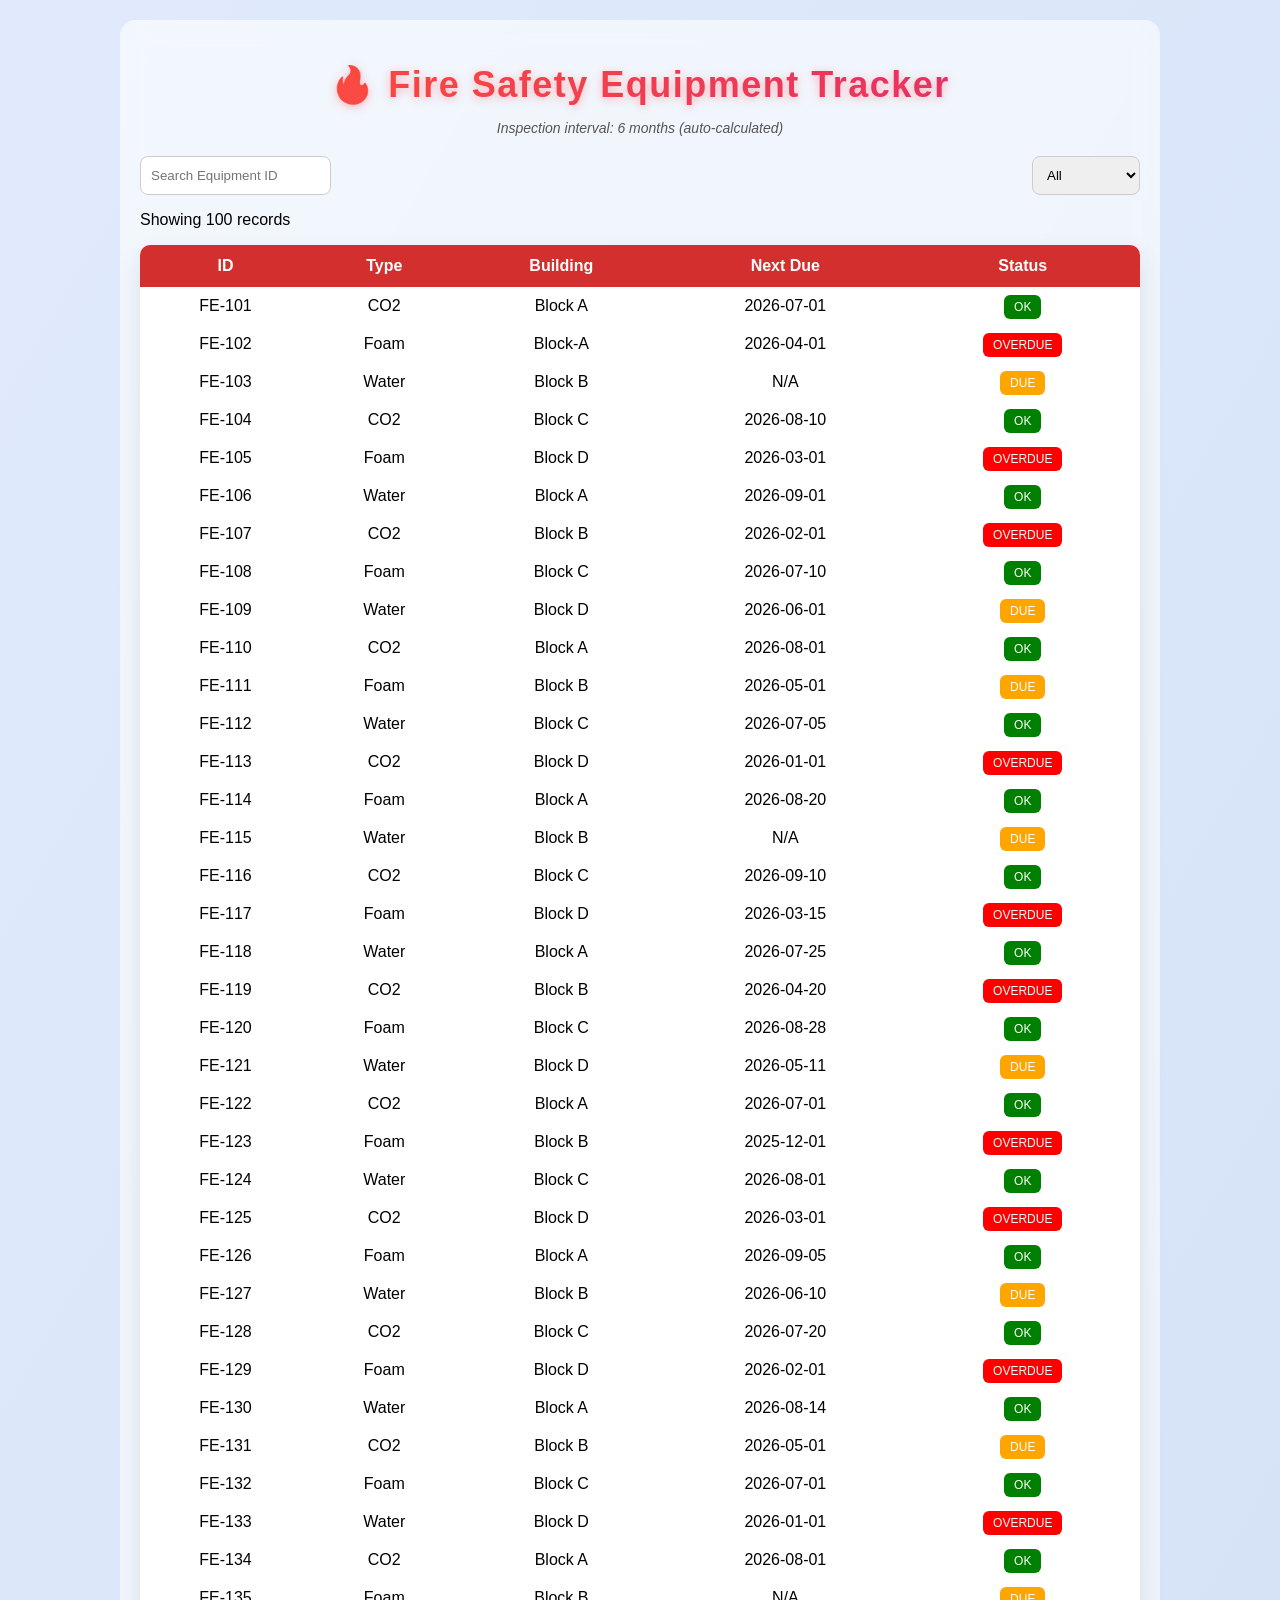
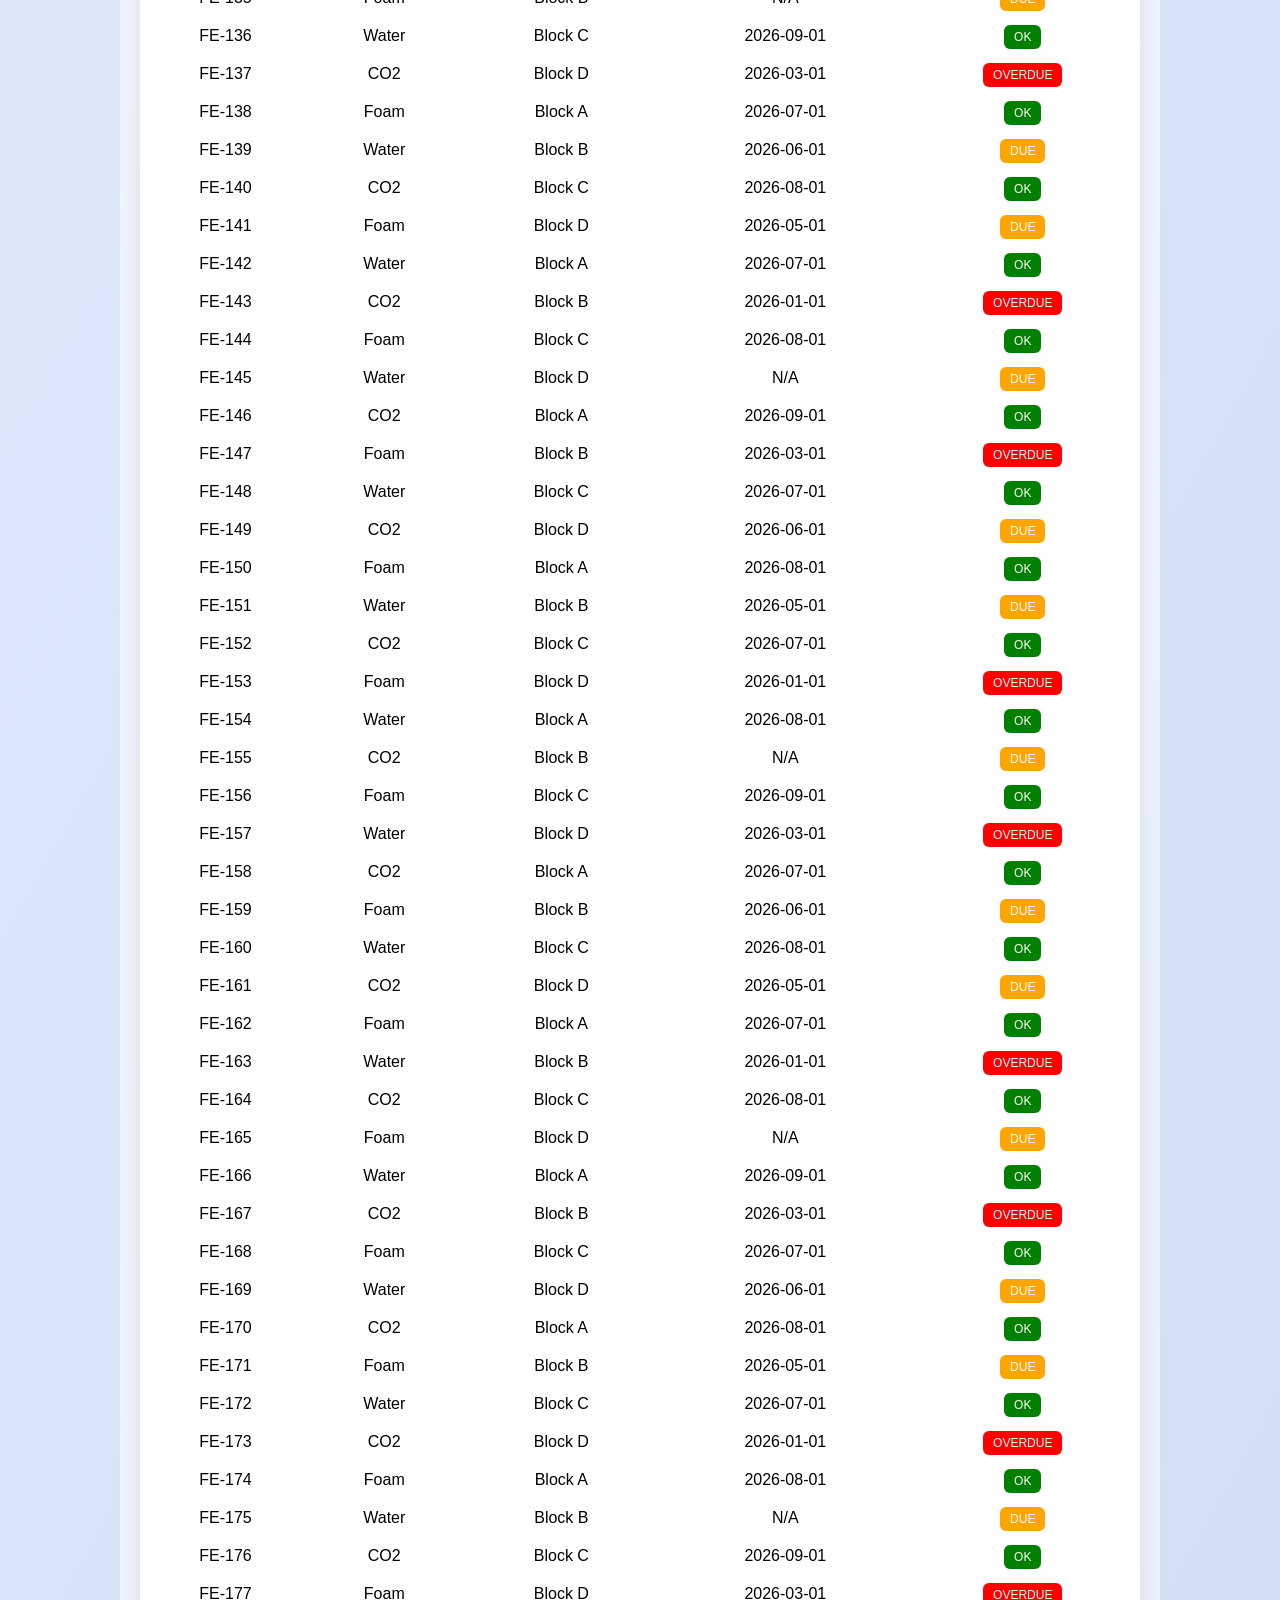
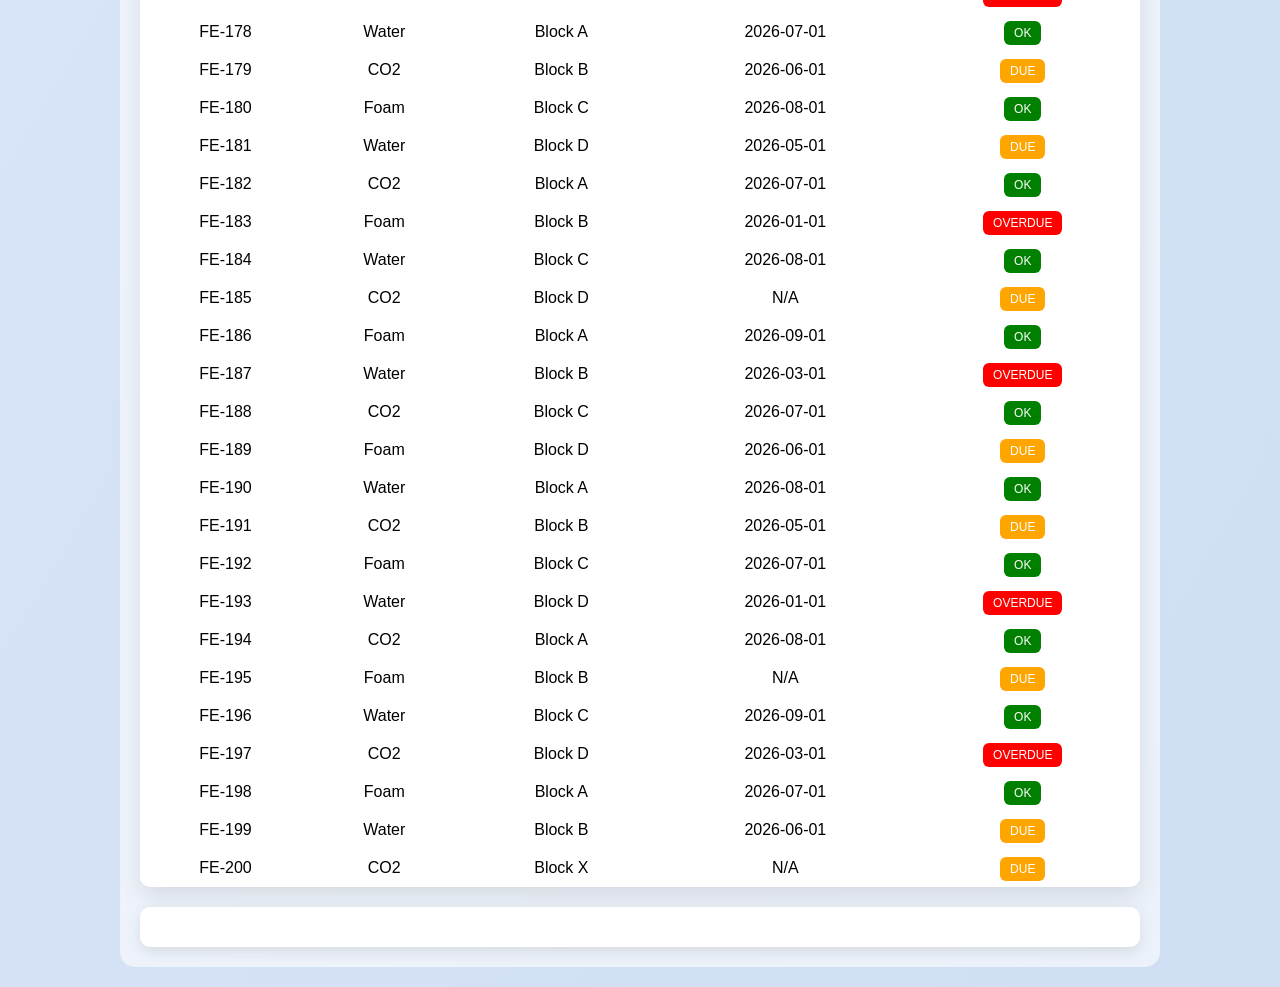
<file: index.html>
<!DOCTYPE html>
<html>
<head>
  <title>Fire Safety Tracker</title>
  <link rel="stylesheet" href="style.css">
</head>
<body>

<div class="container">

<h1>🔥 Fire Safety Equipment Tracker</h1>
<p class="subtitle">
  Inspection interval: 6 months (auto-calculated)
</p>

<div class="controls">
  <input type="text" id="search" placeholder="Search Equipment ID">
  
  <select id="filter">
    <option value="ALL">All</option>
    <option value="OK">OK</option>
    <option value="DUE">DUE</option>
    <option value="OVERDUE">OVERDUE</option>
  </select>
</div>

<p id="count"></p>

<table>
  <thead>
    <tr>
      <th>ID</th>
      <th>Type</th>
      <th>Building</th>
      <th>Next Due</th>
      <th>Status</th>
    </tr>
  </thead>
  <tbody id="tableBody"></tbody>
</table>

<div id="detail"></div>

</div>

<script src="script.js"></script>
</body>
</html>
</file>
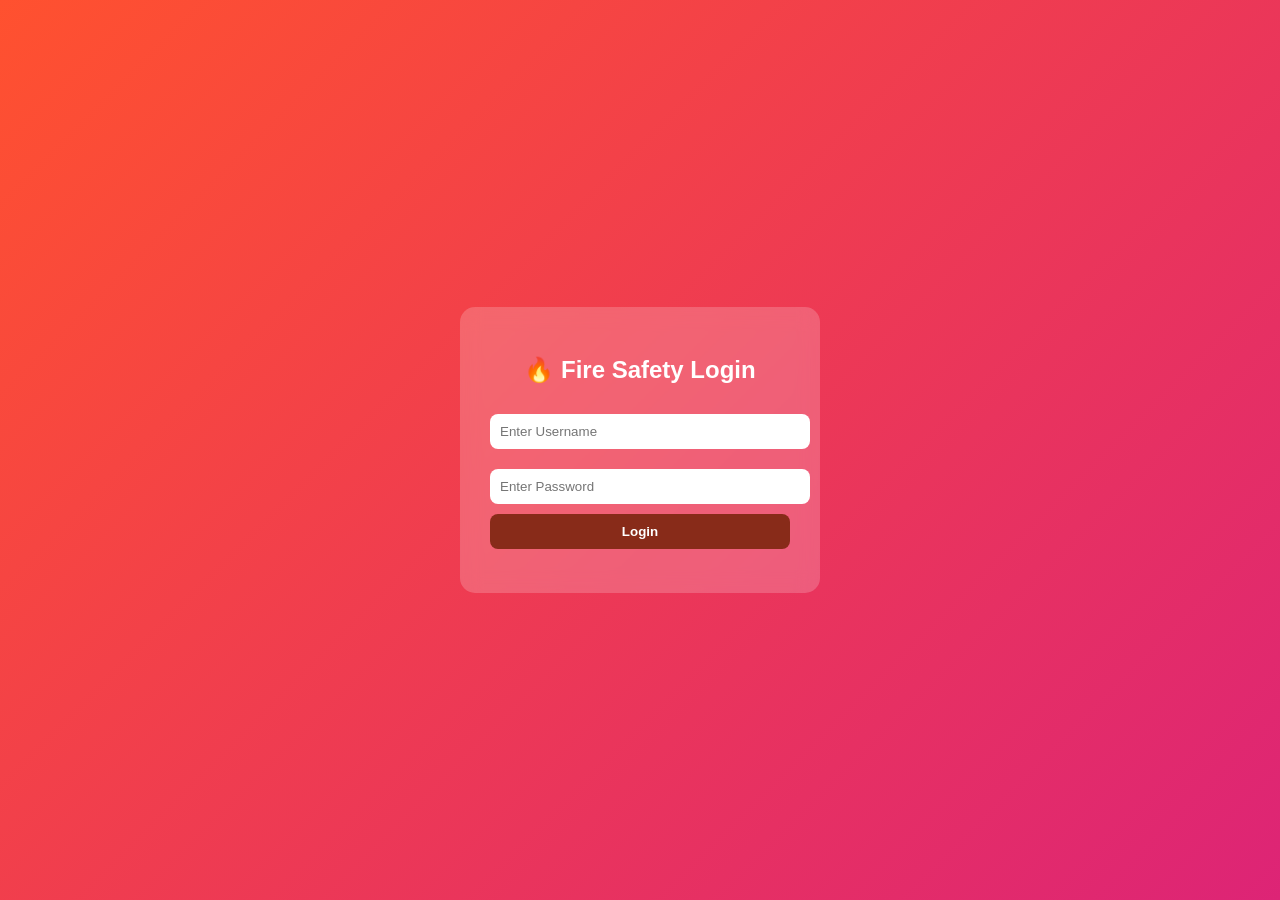
<file: login.html>
<!DOCTYPE html>
<html>
<head>
  <title>Login - Fire Safety System</title>
  <link rel="stylesheet" href="login.css">
</head>
<body>

<div class="login-container">
  <h2>🔥 Fire Safety Login</h2>

  <input type="text" id="username" placeholder="Enter Username">
  <input type="password" id="password" placeholder="Enter Password">

  <button onclick="login()">Login</button>

  <p id="error"></p>
</div>

<script>
function login() {
  const user = document.getElementById("username").value;
  const pass = document.getElementById("password").value;

  // Simple validation
  if (user === "admin" && pass === "1234") {
    // Redirect to main page
    window.location.href = "index.html";
  } else {
    document.getElementById("error").innerText =
      "❌ Invalid username or password";
  }
}
</script>

</body>
</html>
</file>
<file: style.css>
body {
  font-family: 'Segoe UI', sans-serif;
  margin: 0;
  padding: 20px;

  background: linear-gradient(120deg, #e0eafc, #cfdef3);
}

.container {
  max-width: 1000px;
  margin: auto;

  background: rgba(255, 255, 255, 0.6);
  backdrop-filter: blur(12px);
  padding: 20px;
  border-radius: 15px;
}
h1 {
  text-align: center;
  font-size: 36px;
  font-weight: 700;
  letter-spacing: 1.5px;
  margin-bottom: 10px;

  /* Gradient text */
  background: linear-gradient(90deg, #ff512f, #dd2476);
  -webkit-background-clip: text;
  -webkit-text-fill-color: transparent;

  /* Glow effect */
  text-shadow: 0px 2px 10px rgba(255, 80, 80, 0.4);
}

.container {
  max-width: 1000px;
  margin: auto;
}

.controls {
  display: flex;
  justify-content: space-between;
  margin-bottom: 15px;
}

input, select {
  padding: 10px;
  border-radius: 8px;
  border: 1px solid #ccc;
}

table {
  width: 100%;
  border-collapse: collapse;
  background: white;
  border-radius: 10px;
  overflow: hidden;
}

th {
  background: #d32f2f;
  color: white;
  padding: 12px;
}

td {
  padding: 10px;
  text-align: center;
}

tr:hover {
  background: #f1f1f1;
  cursor: pointer;
}

.badge {
  padding: 5px 10px;
  border-radius: 6px;
  color: white;
  font-size: 12px;
}

.ok { background: green; }
.due { background: orange; }
.overdue { background: red; }

#detail {
  margin-top: 20px;
  padding: 20px;
  background: white;
  border-radius: 10px;
}

.highlight {
  font-size: 22px;
  font-weight: bold;
  margin-bottom: 10px;
}
.subtitle {
  text-align: center;
  color: #555;
  font-size: 14px;
  margin-bottom: 20px;
  font-style: italic;
}
table {
  box-shadow: 0px 10px 25px rgba(0,0,0,0.1);
}

#detail {
  box-shadow: 0px 5px 15px rgba(0,0,0,0.1);
}
</file>
<file: login.css>
body {
  margin: 0;
  font-family: 'Segoe UI', sans-serif;

  /* Beautiful gradient background */
  background: linear-gradient(135deg, #ff512f, #dd2476);

  display: flex;
  justify-content: center;
  align-items: center;
  height: 100vh;
}

.login-container {
  background: rgba(255, 255, 255, 0.2);
  backdrop-filter: blur(10px);
  padding: 30px;
  border-radius: 15px;
  width: 300px;
  text-align: center;
  color: white;
}

h2 {
  margin-bottom: 20px;
}

input {
  width: 100%;
  padding: 10px;
  margin: 10px 0;
  border-radius: 8px;
  border: none;
  outline: none;
}

button {
  width: 100%;
  padding: 10px;
  border: none;
  border-radius: 8px;
  background: #882b19;
  color: white;
  font-weight: bold;
  cursor: pointer;
  transition: 0.3s;
}

button:hover {
  background: rgb(172, 117, 142);
}

#error {
  margin-top: 10px;
  color: rgb(224, 224, 141);
  font-size: 14px;
}
</file>
